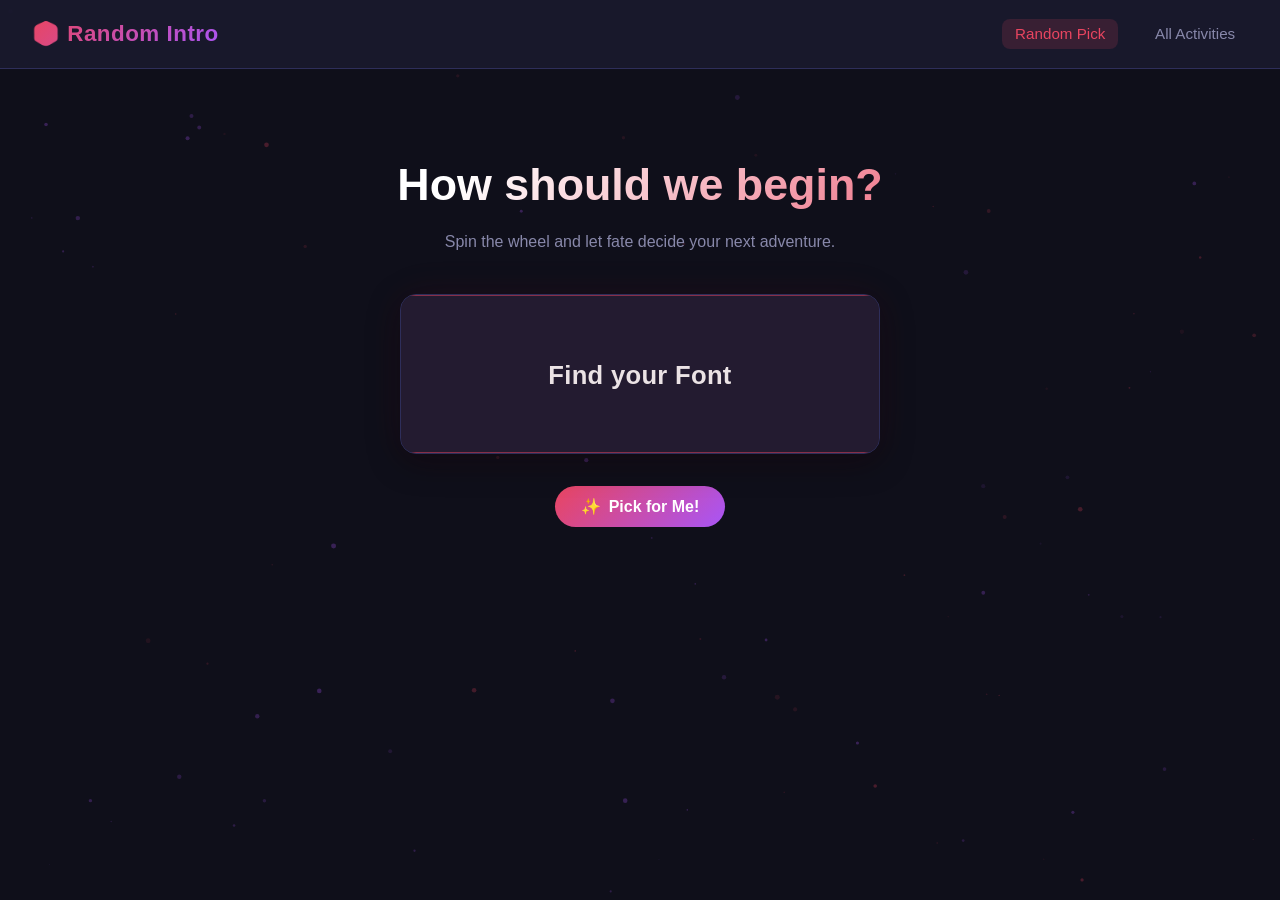
<file: index.html>
<!doctype html>
<html lang="en">
  <head>
    <meta charset="UTF-8" />
    <meta name="viewport" content="width=device-width, initial-scale=1.0" />
    <title>Random Activity — Random Intro</title>
    <link rel="stylesheet" href="styles.css" />
  </head>
  <body>
    <!-- Animated background particles -->
    <canvas id="particles-canvas"></canvas>

    <nav>
      <a href="index.html" class="logo">🎲 Random Intro</a>
      <ul>
        <li><a href="index.html" class="active">Random Pick</a></li>
        <li><a href="activities.html">All Activities</a></li>
      </ul>
    </nav>

    <div class="page-container">
      <section id="randomizer-section">
        <h1>How should we begin?</h1>
        <p class="subtitle">
          Spin the wheel and let fate decide your next adventure.
        </p>

        <!-- Slot-machine style display -->
        <div class="slot-wrapper" id="slot-wrapper">
          <div class="slot-track" id="slot-track">
            <!-- Items injected by JS -->
          </div>
          <div class="slot-highlight"></div>
        </div>

        <button class="btn btn-primary" id="spin-btn" onclick="spinActivity()">
          <span>✨</span> Pick for Me!
        </button>
      </section>

      <!-- Result card shown after spin -->
      <div id="result-card">
        <div class="result-label">Your Activity</div>
        <div id="result-name"></div>
        <div id="result-description"></div>
        <button
          class="btn btn-reveal"
          id="reveal-btn"
          onclick="revealSecret()"
          style="display: none"
        >
          🔓 Reveal Secret Description
        </button>
      </div>
    </div>

    <script src="activities.js"></script>
    <script src="app.js"></script>
  </body>
</html>
</file>
<file: styles.css>
/* ===== Reset & Base ===== */
*, *::before, *::after {
  box-sizing: border-box;
  margin: 0;
  padding: 0;
}

:root {
  --bg: #0f0f1a;
  --surface: #1a1a2e;
  --surface2: #16213e;
  --accent: #e94560;
  --accent2: #0f3460;
  --accent3: #533483;
  --text: #eaeaea;
  --text-muted: #8888aa;
  --card-bg: #1e1e3a;
  --border: #2e2e5a;
  --shadow: 0 8px 32px rgba(0, 0, 0, 0.4);
  --radius: 16px;
  --font: 'Segoe UI', 'Helvetica Neue', Arial, sans-serif;
}

body {
  background-color: var(--bg);
  color: var(--text);
  font-family: var(--font);
  min-height: 100vh;
  line-height: 1.6;
}

/* ===== Navigation ===== */
nav {
  display: flex;
  align-items: center;
  justify-content: space-between;
  padding: 1rem 2rem;
  background: rgba(26, 26, 46, 0.9);
  backdrop-filter: blur(12px);
  border-bottom: 1px solid var(--border);
  position: sticky;
  top: 0;
  z-index: 100;
}

nav .logo {
  font-size: 1.4rem;
  font-weight: 700;
  background: linear-gradient(135deg, var(--accent), #a855f7);
  -webkit-background-clip: text;
  -webkit-text-fill-color: transparent;
  background-clip: text;
  text-decoration: none;
  letter-spacing: 0.5px;
}

nav ul {
  list-style: none;
  display: flex;
  gap: 1.5rem;
}

nav ul li a {
  color: var(--text-muted);
  text-decoration: none;
  font-size: 0.95rem;
  font-weight: 500;
  padding: 0.4rem 0.8rem;
  border-radius: 8px;
  transition: color 0.2s, background 0.2s;
}

nav ul li a:hover,
nav ul li a.active {
  color: var(--text);
  background: rgba(233, 69, 96, 0.15);
}

nav ul li a.active {
  color: var(--accent);
}

/* ===== Page Container ===== */
.page-container {
  max-width: 900px;
  margin: 0 auto;
  padding: 2rem 1.5rem 4rem;
}

/* ===== Buttons ===== */
.btn {
  display: inline-flex;
  align-items: center;
  gap: 0.5rem;
  padding: 0.7rem 1.6rem;
  border: none;
  border-radius: 50px;
  font-size: 1rem;
  font-weight: 600;
  cursor: pointer;
  transition: transform 0.15s, box-shadow 0.2s, background 0.2s;
  text-decoration: none;
  font-family: var(--font);
}

.btn:hover {
  transform: translateY(-2px);
  box-shadow: 0 6px 20px rgba(233, 69, 96, 0.4);
}

.btn:active {
  transform: translateY(0);
}

.btn-primary {
  background: linear-gradient(135deg, var(--accent), #a855f7);
  color: #fff;
}

.btn-reveal {
  background: linear-gradient(135deg, #0f3460, #533483);
  color: var(--text);
  margin-top: 1rem;
  font-size: 0.9rem;
}

.btn-reveal:hover {
  box-shadow: 0 6px 20px rgba(83, 52, 131, 0.5);
}

/* ===== Spinner / Slot Machine ===== */
#randomizer-section {
  text-align: center;
  padding: 3rem 0 2rem;
}

#randomizer-section h1 {
  font-size: clamp(1.8rem, 4vw, 2.8rem);
  font-weight: 800;
  background: linear-gradient(135deg, #fff 30%, var(--accent));
  -webkit-background-clip: text;
  -webkit-text-fill-color: transparent;
  background-clip: text;
  margin-bottom: 0.5rem;
}

#randomizer-section .subtitle {
  color: var(--text-muted);
  margin-bottom: 2.5rem;
  font-size: 1rem;
}

/* Slot display */
.slot-wrapper {
  position: relative;
  width: min(480px, 92vw);
  margin: 0 auto 2rem;
  height: 160px;
  overflow: hidden;
  border-radius: var(--radius);
  background: var(--surface);
  border: 1px solid var(--border);
  box-shadow: var(--shadow), 0 0 40px rgba(233, 69, 96, 0.08);
}

.slot-track {
  position: absolute;
  width: 100%;
  transition: none;
}

.slot-item {
  height: 160px;
  display: flex;
  align-items: center;
  justify-content: center;
  font-size: clamp(1.1rem, 3vw, 1.6rem);
  font-weight: 700;
  color: var(--text);
  padding: 0 1.5rem;
  text-align: center;
  letter-spacing: 0.3px;
}

/* Gradient overlays for slot edges */
.slot-wrapper::before,
.slot-wrapper::after {
  content: '';
  position: absolute;
  left: 0;
  right: 0;
  height: 50px;
  z-index: 2;
  pointer-events: none;
}

.slot-wrapper::before {
  top: 0;
  background: linear-gradient(to bottom, var(--surface), transparent);
}

.slot-wrapper::after {
  bottom: 0;
  background: linear-gradient(to top, var(--surface), transparent);
}

/* Highlight line */
.slot-highlight {
  position: absolute;
  top: 50%;
  transform: translateY(-50%);
  left: 0;
  right: 0;
  height: 160px;
  border-top: 2px solid rgba(233, 69, 96, 0.5);
  border-bottom: 2px solid rgba(233, 69, 96, 0.5);
  z-index: 3;
  pointer-events: none;
  background: rgba(233, 69, 96, 0.04);
}

/* ===== Result Card ===== */
#result-card {
  width: min(540px, 92vw);
  margin: 0 auto;
  background: var(--card-bg);
  border: 1px solid var(--border);
  border-radius: var(--radius);
  padding: 2rem;
  text-align: left;
  box-shadow: var(--shadow);
  display: none;
  animation: fadeSlideUp 0.4s ease both;
}

#result-card.visible {
  display: block;
}

@keyframes fadeSlideUp {
  from { opacity: 0; transform: translateY(20px); }
  to   { opacity: 1; transform: translateY(0); }
}

#result-card .result-label {
  font-size: 0.75rem;
  text-transform: uppercase;
  letter-spacing: 2px;
  color: var(--accent);
  font-weight: 700;
  margin-bottom: 0.5rem;
}

#result-name {
  font-size: clamp(1.3rem, 3vw, 1.8rem);
  font-weight: 800;
  margin-bottom: 0.8rem;
  color: #fff;
}

#result-description {
  color: var(--text-muted);
  font-size: 0.95rem;
  line-height: 1.7;
}

.secret-placeholder {
  display: flex;
  align-items: center;
  gap: 0.5rem;
  color: var(--text-muted);
  font-size: 0.9rem;
  font-style: italic;
}

.secret-placeholder .lock-icon {
  font-size: 1.2rem;
}

/* ===== Activity List Page ===== */
.page-header {
  padding: 3rem 0 2rem;
  text-align: center;
}

.page-header h1 {
  font-size: clamp(1.8rem, 4vw, 2.8rem);
  font-weight: 800;
  background: linear-gradient(135deg, #fff 30%, #a855f7);
  -webkit-background-clip: text;
  -webkit-text-fill-color: transparent;
  background-clip: text;
  margin-bottom: 0.5rem;
}

.page-header .subtitle {
  color: var(--text-muted);
  font-size: 1rem;
}

.activities-grid {
  display: grid;
  grid-template-columns: repeat(auto-fill, minmax(280px, 1fr));
  gap: 1.25rem;
}

.activity-card {
  background: var(--card-bg);
  border: 1px solid var(--border);
  border-radius: var(--radius);
  padding: 1.4rem 1.5rem;
  transition: transform 0.2s, box-shadow 0.2s, border-color 0.2s;
  position: relative;
  overflow: hidden;
}

.activity-card::before {
  content: '';
  position: absolute;
  top: 0;
  left: 0;
  right: 0;
  height: 3px;
  background: linear-gradient(135deg, var(--accent), #a855f7);
  opacity: 0;
  transition: opacity 0.2s;
}

.activity-card:hover {
  transform: translateY(-4px);
  box-shadow: 0 12px 32px rgba(0, 0, 0, 0.35);
  border-color: rgba(233, 69, 96, 0.3);
}

.activity-card:hover::before {
  opacity: 1;
}

.card-header {
  display: flex;
  align-items: center;
  justify-content: space-between;
  margin-bottom: 0.75rem;
  gap: 0.5rem;
}

.activity-name {
  font-size: 1.05rem;
  font-weight: 700;
  color: #fff;
  line-height: 1.3;
}

.badge {
  display: inline-flex;
  align-items: center;
  gap: 0.3rem;
  padding: 0.2rem 0.6rem;
  border-radius: 50px;
  font-size: 0.7rem;
  font-weight: 700;
  text-transform: uppercase;
  letter-spacing: 0.8px;
  white-space: nowrap;
  flex-shrink: 0;
}

.badge-secret {
  background: rgba(233, 69, 96, 0.15);
  color: var(--accent);
  border: 1px solid rgba(233, 69, 96, 0.3);
}

.badge-open {
  background: rgba(16, 185, 129, 0.12);
  color: #10b981;
  border: 1px solid rgba(16, 185, 129, 0.25);
}

.activity-description {
  color: var(--text-muted);
  font-size: 0.88rem;
  line-height: 1.65;
}

.activity-description.secret-hidden {
  color: var(--text-muted);
  font-style: italic;
  font-size: 0.85rem;
}

/* ===== Particles canvas ===== */
#particles-canvas {
  position: fixed;
  top: 0;
  left: 0;
  width: 100%;
  height: 100%;
  pointer-events: none;
  z-index: 0;
  opacity: 0.35;
}

.page-container {
  position: relative;
  z-index: 1;
}

/* ===== Scrollbar ===== */
::-webkit-scrollbar {
  width: 6px;
}
::-webkit-scrollbar-track {
  background: var(--bg);
}
::-webkit-scrollbar-thumb {
  background: var(--border);
  border-radius: 3px;
}
::-webkit-scrollbar-thumb:hover {
  background: var(--accent);
}

/* ===== Responsive ===== */
@media (max-width: 600px) {
  nav {
    padding: 0.8rem 1rem;
  }

  .page-container {
    padding: 1.5rem 1rem 3rem;
  }
}
</file>
